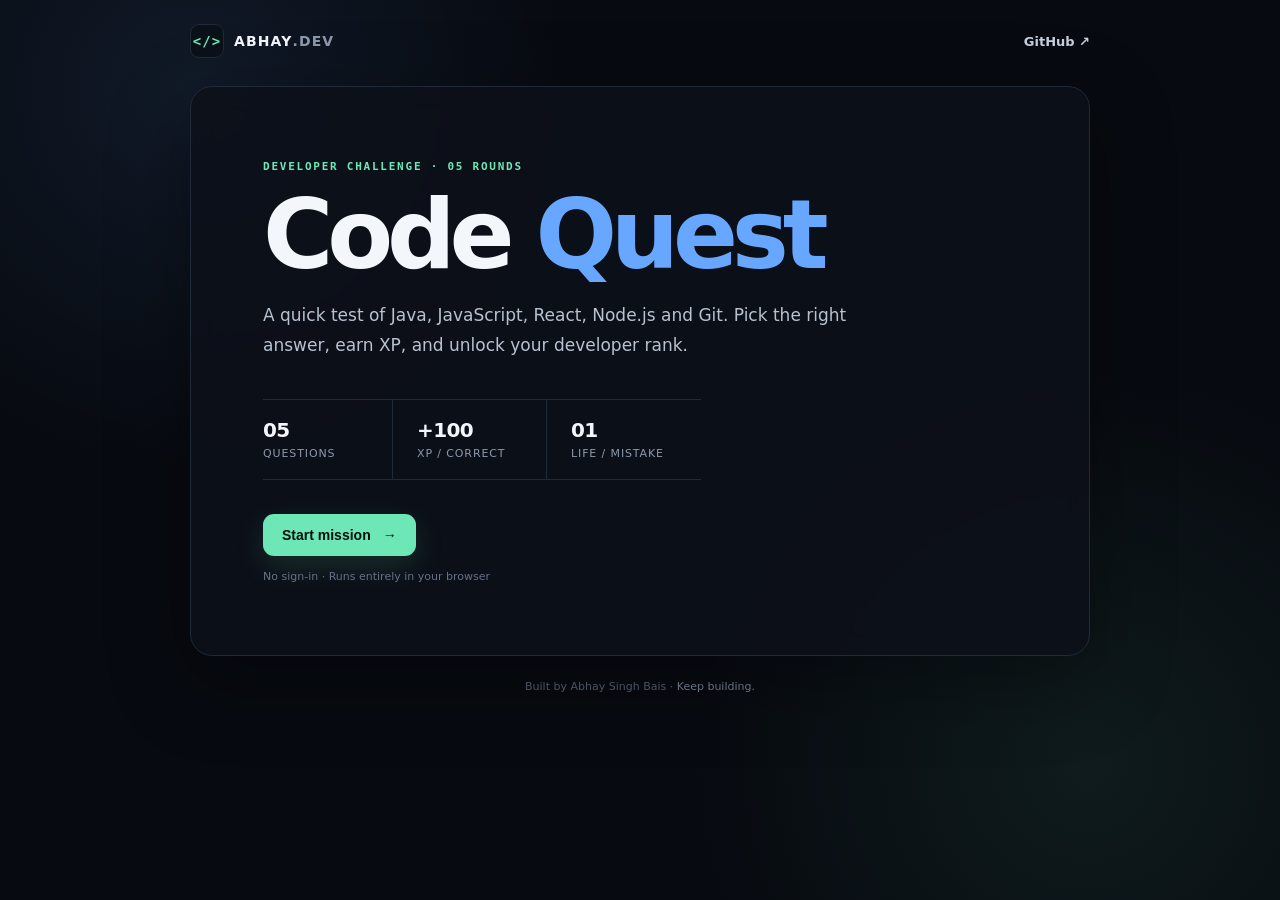
<file: game/index.html>
<!doctype html>
<html lang="en">
<head>
  <meta charset="utf-8" />
  <meta name="viewport" content="width=device-width, initial-scale=1" />
  <meta name="description" content="Abhay's Code Quest — a mini developer challenge." />
  <title>Abhay's Code Quest</title>
  <link rel="stylesheet" href="style.css" />
</head>
<body>
  <main class="shell">
    <header class="topbar">
      <a class="brand" href="https://github.com/abhaysinghbais10" target="_blank" rel="noreferrer">
        <span class="brand-mark">&lt;/&gt;</span>
        <span>ABHAY<span class="muted">.DEV</span></span>
      </a>
      <a class="github-link" href="https://github.com/abhaysinghbais10" target="_blank" rel="noreferrer">GitHub ↗</a>
    </header>

    <section id="startScreen" class="hero panel">
      <div class="eyebrow">DEVELOPER CHALLENGE · 05 ROUNDS</div>
      <h1>Code <span>Quest</span></h1>
      <p class="hero-copy">A quick test of Java, JavaScript, React, Node.js and Git. Pick the right answer, earn XP, and unlock your developer rank.</p>

      <div class="stats-row">
        <div><strong>05</strong><span>questions</span></div>
        <div><strong>+100</strong><span>XP / correct</span></div>
        <div><strong>01</strong><span>life / mistake</span></div>
      </div>

      <button id="startBtn" class="primary-btn">Start mission <span>→</span></button>
      <p class="tiny">No sign-in · Runs entirely in your browser</p>
    </section>

    <section id="gameScreen" class="game panel hidden" aria-live="polite">
      <div class="game-head">
        <div>
          <div class="eyebrow" id="roundLabel">ROUND 01 / 05</div>
          <h2 id="categoryLabel">JavaScript</h2>
        </div>
        <div class="score-box"><span>XP</span><strong id="score">0</strong></div>
      </div>

      <div class="progress"><span id="progressBar"></span></div>

      <div class="question-card">
        <div class="question-meta"><span id="difficulty">MEDIUM</span><span id="streak">STREAK 0</span></div>
        <h3 id="question">Loading question…</h3>
        <div id="answers" class="answers"></div>
        <p id="feedback" class="feedback" role="status"></p>
      </div>

      <button id="nextBtn" class="secondary-btn hidden">Next challenge →</button>
    </section>

    <section id="resultScreen" class="result panel hidden">
      <div class="eyebrow">MISSION COMPLETE</div>
      <div class="rank-icon" id="rankIcon">◆</div>
      <h2 id="rankTitle">Code Explorer</h2>
      <p id="resultCopy">Nice run.</p>
      <div class="final-score"><span>FINAL XP</span><strong id="finalScore">0</strong></div>
      <div class="result-actions">
        <button id="retryBtn" class="primary-btn">Play again <span>↻</span></button>
        <a class="secondary-btn link-btn" href="https://github.com/abhaysinghbais10" target="_blank" rel="noreferrer">View GitHub ↗</a>
      </div>
    </section>

    <footer>Built by Abhay Singh Bais · <span>Keep building.</span></footer>
  </main>
  <script src="script.js"></script>
</body>
</html>
</file>
<file: game/style.css>
:root {
  --bg: #070a10;
  --panel: #0d111a;
  --panel-2: #111722;
  --border: #202a39;
  --text: #f3f6fb;
  --muted: #8d99aa;
  --accent: #6ee7b7;
  --accent-2: #67a7ff;
  --danger: #ff7d8f;
  --shadow: 0 24px 80px rgba(0,0,0,.34);
}

* { box-sizing: border-box; }
html { min-height: 100%; }
body {
  margin: 0;
  min-height: 100vh;
  color: var(--text);
  background:
    radial-gradient(circle at 15% 10%, rgba(103,167,255,.10), transparent 28%),
    radial-gradient(circle at 85% 85%, rgba(110,231,183,.08), transparent 30%),
    var(--bg);
  font-family: Inter, ui-sans-serif, system-ui, -apple-system, BlinkMacSystemFont, "Segoe UI", sans-serif;
}

body::before {
  content: "";
  position: fixed;
  inset: 0;
  pointer-events: none;
  opacity: .25;
  background-image: linear-gradient(rgba(255,255,255,.025) 1px, transparent 1px), linear-gradient(90deg, rgba(255,255,255,.025) 1px, transparent 1px);
  background-size: 32px 32px;
  mask-image: linear-gradient(to bottom, black, transparent 88%);
}

.shell { width: min(900px, calc(100% - 32px)); margin: 0 auto; padding: 24px 0 34px; position: relative; }
.topbar { display: flex; justify-content: space-between; align-items: center; margin-bottom: 28px; }
.brand, .github-link { color: var(--text); text-decoration: none; font-weight: 750; }
.brand { display: inline-flex; gap: 10px; align-items: center; letter-spacing: .08em; font-size: 14px; }
.brand-mark { display: grid; place-items: center; width: 34px; height: 34px; border: 1px solid var(--border); border-radius: 9px; color: var(--accent); background: #0b1119; font-family: ui-monospace, SFMono-Regular, Menlo, monospace; }
.brand .muted { color: var(--muted); font-weight: 600; }
.github-link { font-size: 13px; color: #c7d0dd; }
.github-link:hover { color: var(--accent); }

.panel { border: 1px solid var(--border); background: rgba(13,17,26,.88); box-shadow: var(--shadow); border-radius: 22px; backdrop-filter: blur(12px); }
.hero { padding: clamp(30px, 7vw, 72px); min-height: 570px; display: flex; flex-direction: column; justify-content: center; }
.eyebrow { color: var(--accent); font: 700 11px/1.4 ui-monospace, SFMono-Regular, Menlo, monospace; letter-spacing: .16em; }
h1 { font-size: clamp(56px, 10vw, 96px); line-height: .92; letter-spacing: -.065em; margin: 16px 0 22px; }
h1 span { color: var(--accent-2); }
.hero-copy { max-width: 630px; color: #b8c2d0; line-height: 1.75; font-size: 17px; margin: 0; }
.stats-row { display: flex; gap: 0; margin: 38px 0 34px; border-top: 1px solid var(--border); border-bottom: 1px solid var(--border); width: fit-content; }
.stats-row div { min-width: 130px; padding: 18px 24px 18px 0; margin-right: 24px; border-right: 1px solid var(--border); }
.stats-row div:last-child { border: 0; margin-right: 0; }
.stats-row strong { display: block; font-size: 20px; letter-spacing: -.03em; }
.stats-row span { color: var(--muted); font-size: 11px; text-transform: uppercase; letter-spacing: .08em; }
.primary-btn, .secondary-btn { border: 0; border-radius: 11px; padding: 14px 19px; font: 750 14px/1 Inter, sans-serif; cursor: pointer; text-decoration: none; display: inline-flex; align-items: center; justify-content: center; gap: 12px; width: fit-content; transition: transform .18s ease, border-color .18s ease, background .18s ease; }
.primary-btn { background: var(--accent); color: #06110c; box-shadow: 0 10px 30px rgba(110,231,183,.14); }
.primary-btn:hover { transform: translateY(-2px); }
.secondary-btn { background: #121a25; color: var(--text); border: 1px solid var(--border); }
.secondary-btn:hover { border-color: #405064; }
.tiny { color: #657285; font-size: 11px; margin: 14px 0 0; }

.game { padding: clamp(22px, 5vw, 44px); }
.game-head { display: flex; justify-content: space-between; align-items: flex-start; gap: 20px; }
.game h2 { margin: 7px 0 0; font-size: clamp(25px, 5vw, 38px); letter-spacing: -.045em; }
.score-box { min-width: 92px; padding: 10px 13px; border: 1px solid var(--border); border-radius: 12px; text-align: right; background: #0a0f17; }
.score-box span { display: block; color: var(--muted); font: 700 9px ui-monospace, monospace; letter-spacing: .14em; }
.score-box strong { display: block; font-size: 24px; color: var(--accent); margin-top: 2px; }
.progress { height: 5px; background: #18202d; border-radius: 99px; overflow: hidden; margin: 28px 0 28px; }
.progress span { display: block; height: 100%; width: 0; background: linear-gradient(90deg, var(--accent-2), var(--accent)); transition: width .35s ease; }
.question-card { background: var(--panel-2); border: 1px solid var(--border); border-radius: 17px; padding: clamp(22px, 5vw, 38px); }
.question-meta { display: flex; justify-content: space-between; color: var(--muted); font: 700 10px ui-monospace, monospace; letter-spacing: .12em; }
.question-card h3 { font-size: clamp(22px, 4vw, 31px); line-height: 1.25; letter-spacing: -.035em; margin: 24px 0 28px; max-width: 760px; }
.answers { display: grid; gap: 11px; }
.answer { width: 100%; text-align: left; border: 1px solid var(--border); background: #0d131d; color: #d9e0e9; padding: 15px 16px; border-radius: 11px; cursor: pointer; font: 600 14px/1.45 Inter, sans-serif; transition: border-color .16s ease, transform .16s ease, background .16s ease; }
.answer:hover:not(:disabled) { transform: translateX(3px); border-color: #43536a; }
.answer.correct { border-color: #3a9b79; background: rgba(110,231,183,.08); color: #b9f5dc; }
.answer.wrong { border-color: #a44f60; background: rgba(255,125,143,.07); color: #ffc1ca; }
.answer:disabled { cursor: default; }
.feedback { min-height: 24px; margin: 16px 0 0; font-size: 13px; color: var(--muted); }
.feedback.good { color: var(--accent); }
.feedback.bad { color: var(--danger); }
#nextBtn { margin-top: 18px; }

.result { min-height: 570px; padding: clamp(30px, 7vw, 72px); display: flex; flex-direction: column; justify-content: center; align-items: flex-start; }
.rank-icon { margin: 20px 0 8px; width: 66px; height: 66px; border: 1px solid #3d4c60; border-radius: 18px; display: grid; place-items: center; color: var(--accent); font-size: 26px; background: #101823; }
.result h2 { font-size: clamp(38px, 7vw, 60px); letter-spacing: -.06em; margin: 0; }
.result p { color: #aeb9c8; line-height: 1.6; }
.final-score { margin: 22px 0 30px; padding: 17px 20px; border: 1px solid var(--border); border-radius: 13px; background: #0a0f17; min-width: 190px; }
.final-score span { display: block; font: 700 10px ui-monospace, monospace; color: var(--muted); letter-spacing: .13em; }
.final-score strong { display: block; color: var(--accent); font-size: 36px; margin-top: 3px; }
.result-actions { display: flex; flex-wrap: wrap; gap: 10px; }
.link-btn { min-width: 130px; }
footer { text-align: center; color: #566274; font-size: 11px; padding: 24px 0 0; }
footer span { color: #788597; }
.hidden { display: none !important; }

@media (max-width: 600px) {
  .shell { width: min(100% - 20px, 900px); padding-top: 15px; }
  .hero, .result { min-height: calc(100vh - 120px); }
  .stats-row { width: 100%; }
  .stats-row div { min-width: 0; flex: 1; padding-right: 12px; margin-right: 12px; }
  .stats-row span { font-size: 9px; }
}
</file>
